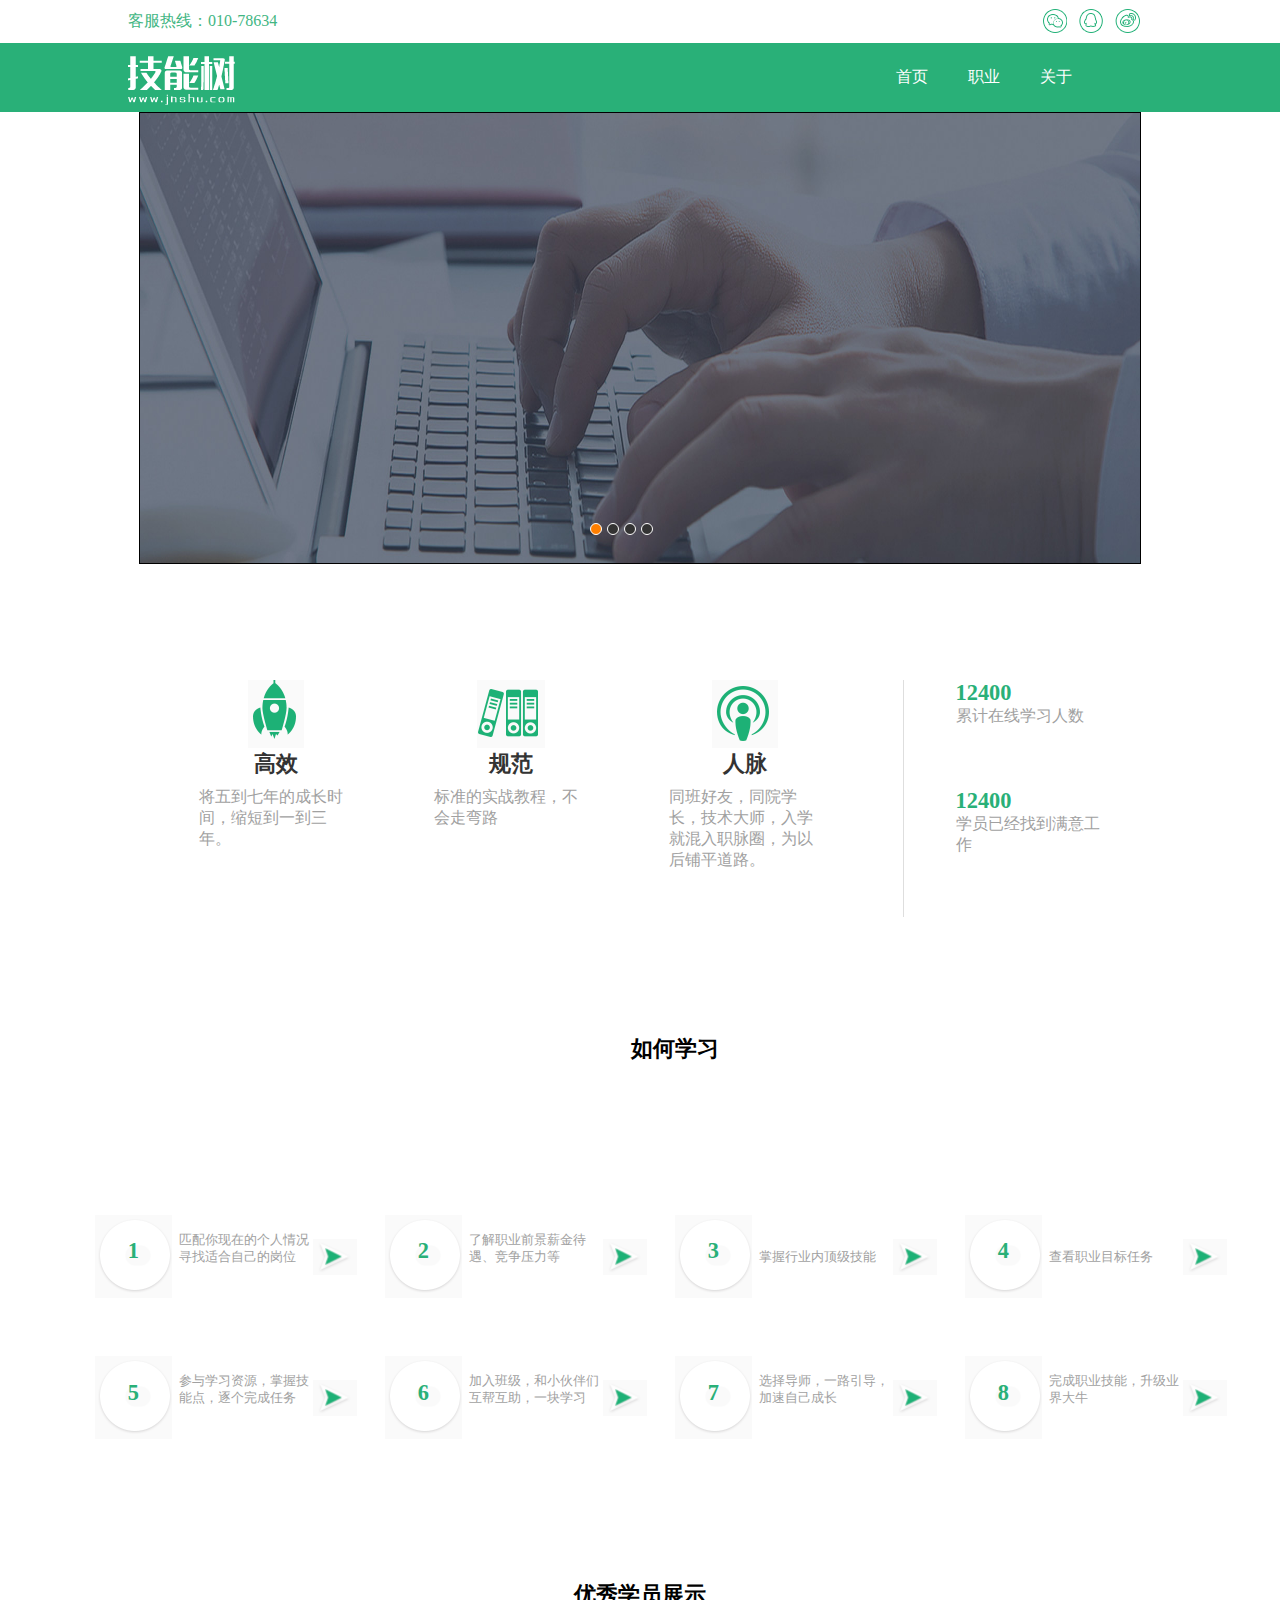
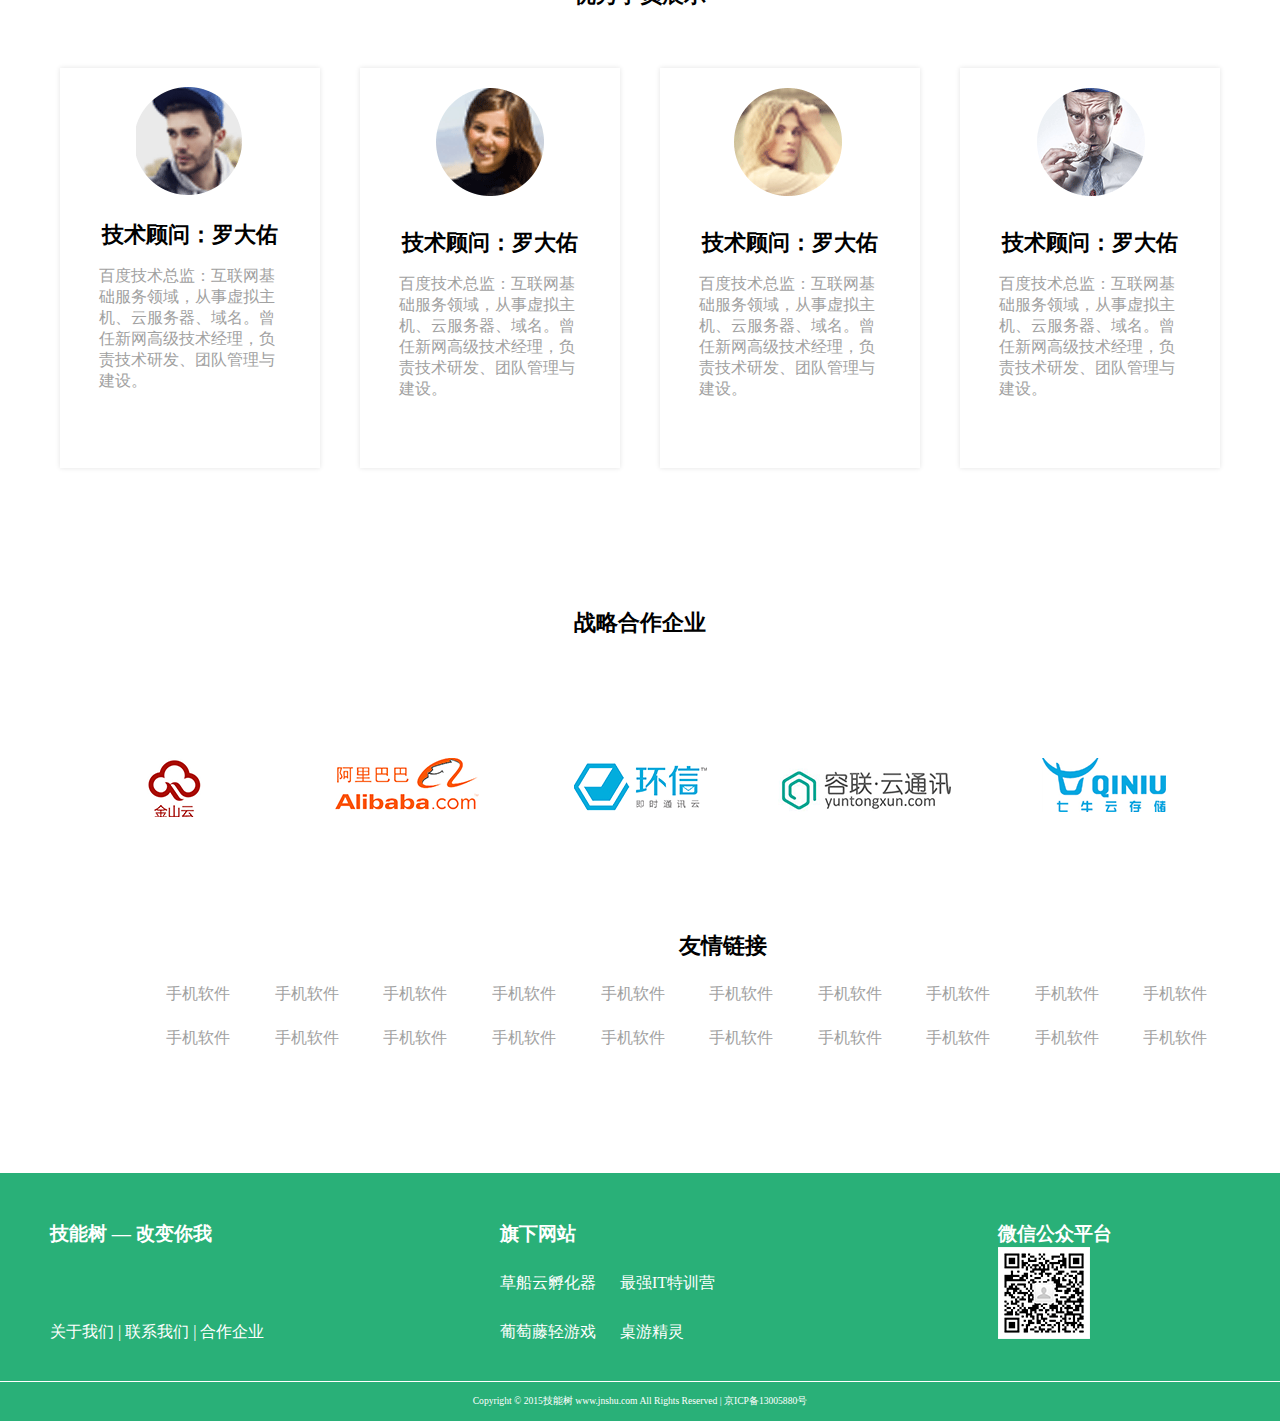
<file: index.html>
<!DOCTYPE html>
<html>
<head>
	<title>技能树首页</title>
	<meta charset="utf-8">
<link rel=stylesheet type=text/css href="css/index.css">
<link rel=stylesheet type=text/css href="css/task10.css">
<script type="text/javascript" src="js/index.js" ></script>
</head>
	<body>	
	<div class="quan">
		<div class="header">
			<p>客服热线：010-78634</p>
			<div class="contact">
				<span id="wechat"></span>
				<span id="qq"></span>
				<span id="weibo"></span>
				<ul class="clear"></ul>
			</div>
		</div>
		<div class="nav">
			<div class="logo"></div>
			<div class="index">
			<ul>
				<a href="../task/index.html"><li>首页</li></a>
				<a href="../task/task12.html"><li>职业</li></a>
				<a href="../task/task11.html"><li>关于</li></a>
			</ul>
			</div>
			<ul class="clear"></ul>
		</div>
		<div id="aa">
				<div id="bb" style="left:0px">
					<img src="images/1.jpg" alt="1">
					<img src="images/2.jpg" alt="2">
					<img src="images/3.jpg" alt="3">
					<img src="images/4.jpg" alt="4">
				</div>
				<div id="cc">
					<span index="1" class="on"></span>
					<span index="2"></span>
					<span index="3"></span>
					<span index="4"></span>
				</div>
					<a href="javascript:;" class="arrow" id="prev">&lt</a>
					<a href="javascript:;" class="arrow" id="next">&gt</a>
			</div>
		<div class="main">
			<div class="left">
				<ul>
					<li>
						<img src="images/1.png">
						<h1>高效</h1>
						<p>将五到七年的成长时间，缩短到一到三年。</p>
					</li>
					<li>
						<img src="images/2.png">
						<h1>规范</h1>
						<p>标准的实战教程，不会走弯路</p>
					</li>					
					<li>
						<img src="images/3.png">
						<h1>人脉</h1>
						<p>同班好友，同院学长，技术大师，入学就混入职脉圈，为以后铺平道路。</p>
					</li>					
				</ul>				
				<div class="right">
					<h1>12400</h1>
					<p>累计在线学习人数</p>
					<h1>12400</h1>
					<p>学员已经找到满意工作</p>
				</div>		
				<ul class="clear"></ul>	
			</div>
			<div class="grow">
			<h1>如何学习</h1>
				<ul>
					<li>
						<h2>1</h2>
						<p>匹配你现在的个人情况寻找适合自己的岗位</p>
						<img src="images/grow.png">
					</li>
					<li>
						<h2>2</h2>
						<p>了解职业前景薪金待遇、竞争压力等</p>
						<img src="images/grow.png">
					</li>
					<li>
						<h2>3</h2>
						<p>掌握行业内顶级技能</p>
						<img src="images/grow.png">
					</li>
					<li>
						<h2>4</h2>
						<p>查看职业目标任务</p>
						<img src="images/grow.png">
					</li>
					<li>
						<h2>5</h2>
						<p>参与学习资源，掌握技能点，逐个完成任务</p>
						<img src="images/grow.png">
					</li>
					<li>
						<h2>6</h2>
						<p>加入班级，和小伙伴们互帮互助，一块学习</p>
						<img src="images/grow.png">
					</li>
					<li>
						<h2>7</h2>
						<p>选择导师，一路引导，加速自己成长</p>
						<img src="images/grow.png">
					</li>
					<li>
						<h2>8</h2>
						<p>完成职业技能，升级业界大牛</p>
						<img src="images/grow.png">
					</li>
				</ul>
				<div class="clear"></div>
			</div>
			<div class="ehibition">
				<h1>优秀学员展示</h1>
				<ul>
					<li>
						<img src="images/a.png">
						<h2>技术顾问：罗大佑</h2>
						<p>百度技术总监：互联网基础服务领域，从事虚拟主机、云服务器、域名。曾任新网高级技术经理，负责技术研发、团队管理与建设。
						</p>
					</li>
					<li>
						<img src="images/b.png">
						<h2>技术顾问：罗大佑</h2>
						<p>百度技术总监：互联网基础服务领域，从事虚拟主机、云服务器、域名。曾任新网高级技术经理，负责技术研发、团队管理与建设。
						</p>
					</li>
					<li>
						<img src="images/c.png">
						<h2>技术顾问：罗大佑</h2>
						<p>百度技术总监：互联网基础服务领域，从事虚拟主机、云服务器、域名。曾任新网高级技术经理，负责技术研发、团队管理与建设。
						</p>
					</li>
					<li id="special">
						<img src="images/d.png">
						<h2>技术顾问：罗大佑</h2>
						<p>百度技术总监：互联网基础服务领域，从事虚拟主机、云服务器、域名。曾任新网高级技术经理，负责技术研发、团队管理与建设。
						</p>
					</li>
				</ul>
				<ul class="clear"></ul>
			<h1>战略合作企业</h1>
			</div>			
			<div class="logo">
				<ul>
					<li class="jinshan"></li>
					<li class="ali"></li>
					<li class="huang"></li>
					<li class="yuntong"></li>
					<li class="qiniu"></li>
				</ul>
				<ul class="clear"></ul>
			</div>
		</div>		
			<div class="Link">
				<h1>友情链接</h1>
				<ul>
					<li>手机软件</li><li>手机软件</li><li>手机软件</li><li>手机软件</li><li>手机软件</li><li>手机软件</li><li>手机软件</li>
					<li>手机软件</li><li>手机软件</li><li>手机软件</li><li>手机软件</li><li>手机软件</li><li>手机软件</li><li>手机软件</li>
					<li>手机软件</li><li>手机软件</li><li>手机软件</li><li>手机软件</li><li>手机软件</li><li>手机软件</li>
				</ul>			
			</div>	
			<ul class="clear"></ul>	
		<div class="bottm">
			<div class="footer">
				<div class="footer_2">
					<div id="about">
						<h1>技能树 — 改变你我</h1>
						<span>关于我们 | 联系我们 | 合作企业</span>
					</div>
					<div id="subordinate">
						<h1>旗下网站</h1>
						<ul>
							<li>草船云孵化器</li>
							<li>最强IT特训营</li>
							<li>葡萄藤轻游戏</li>
							<li>桌游精灵</li>
						</ul>		
					</div>
					<div id="Subscription">
						<h1>微信公众平台</h1>
						<div class="erweima"></div>
					</div>
					<ul class="clear"></ul>
				</div>
				<div class="end">
					<p>Copyright © 2015技能树 www.jnshu.com All Rights Reserved | 京ICP备13005880号</p>
				</div>
			</div>
		</div>
	</div>	
	</body>
</file>
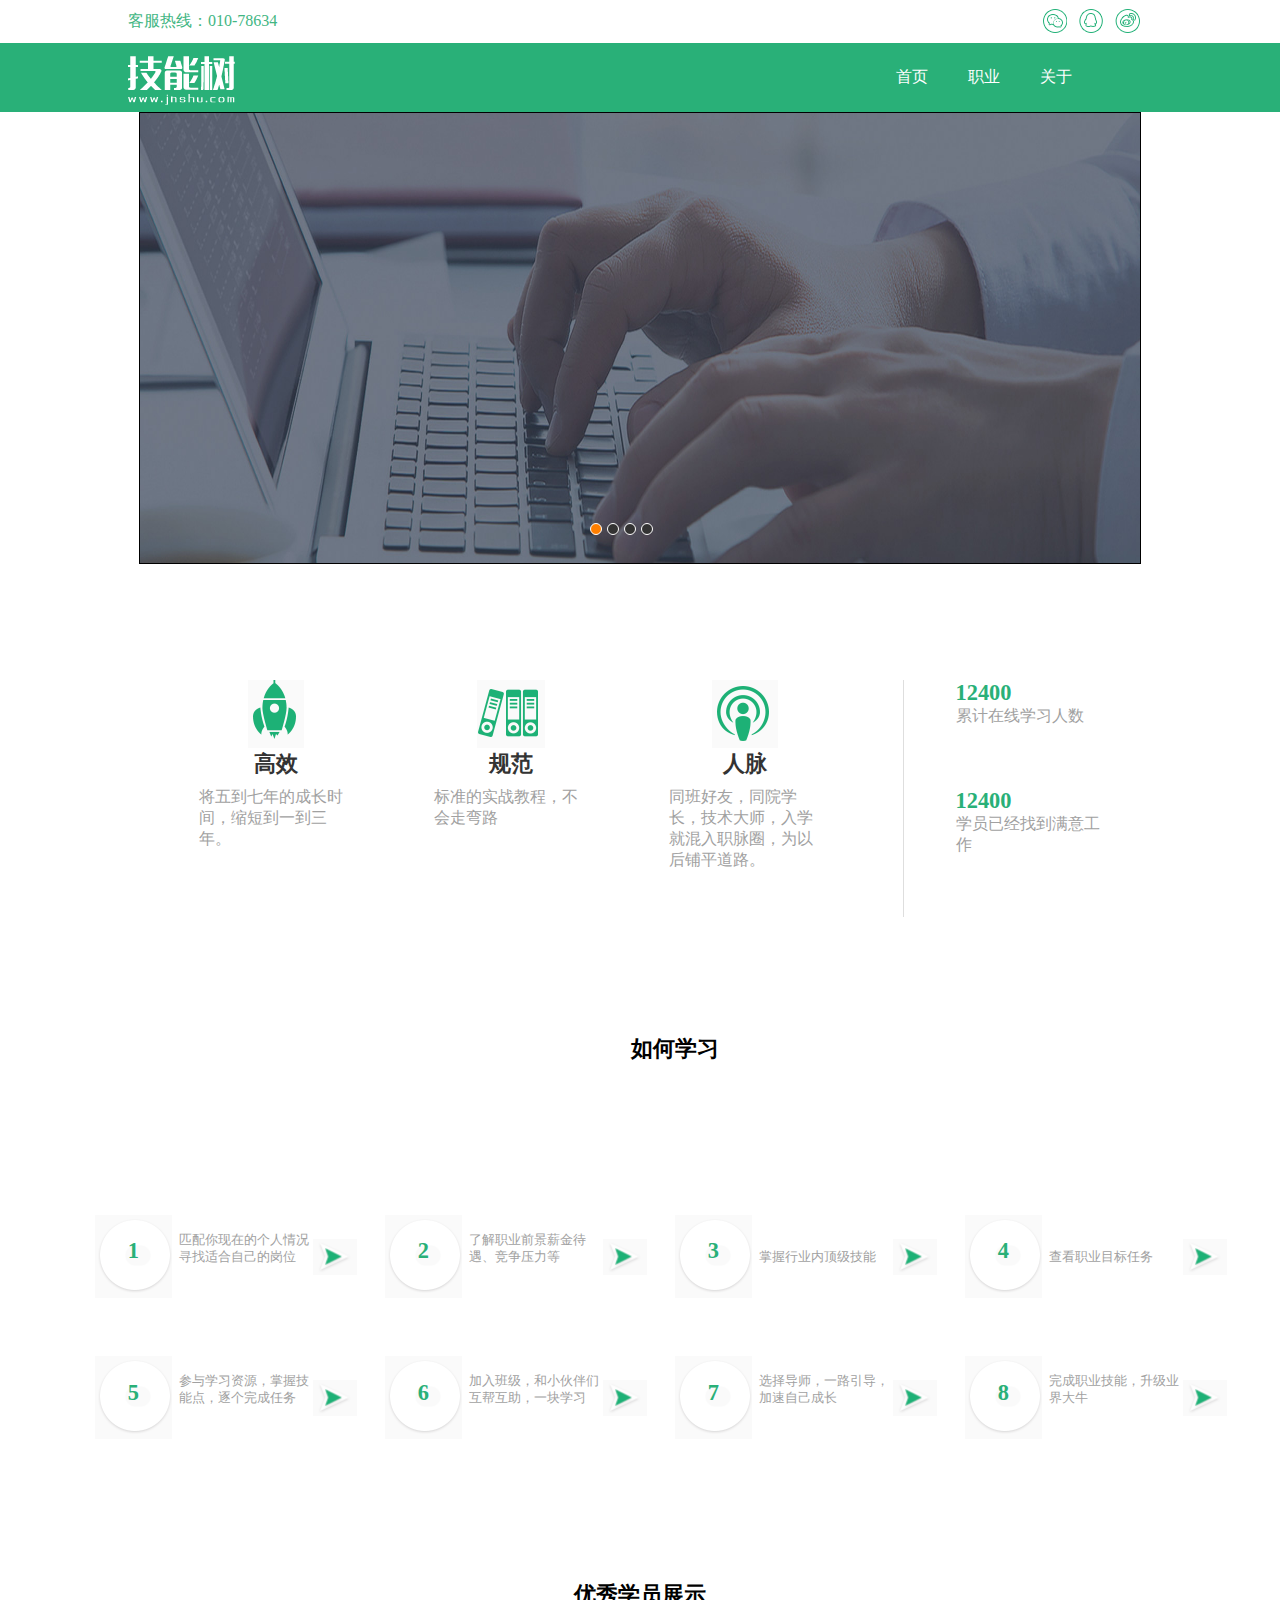
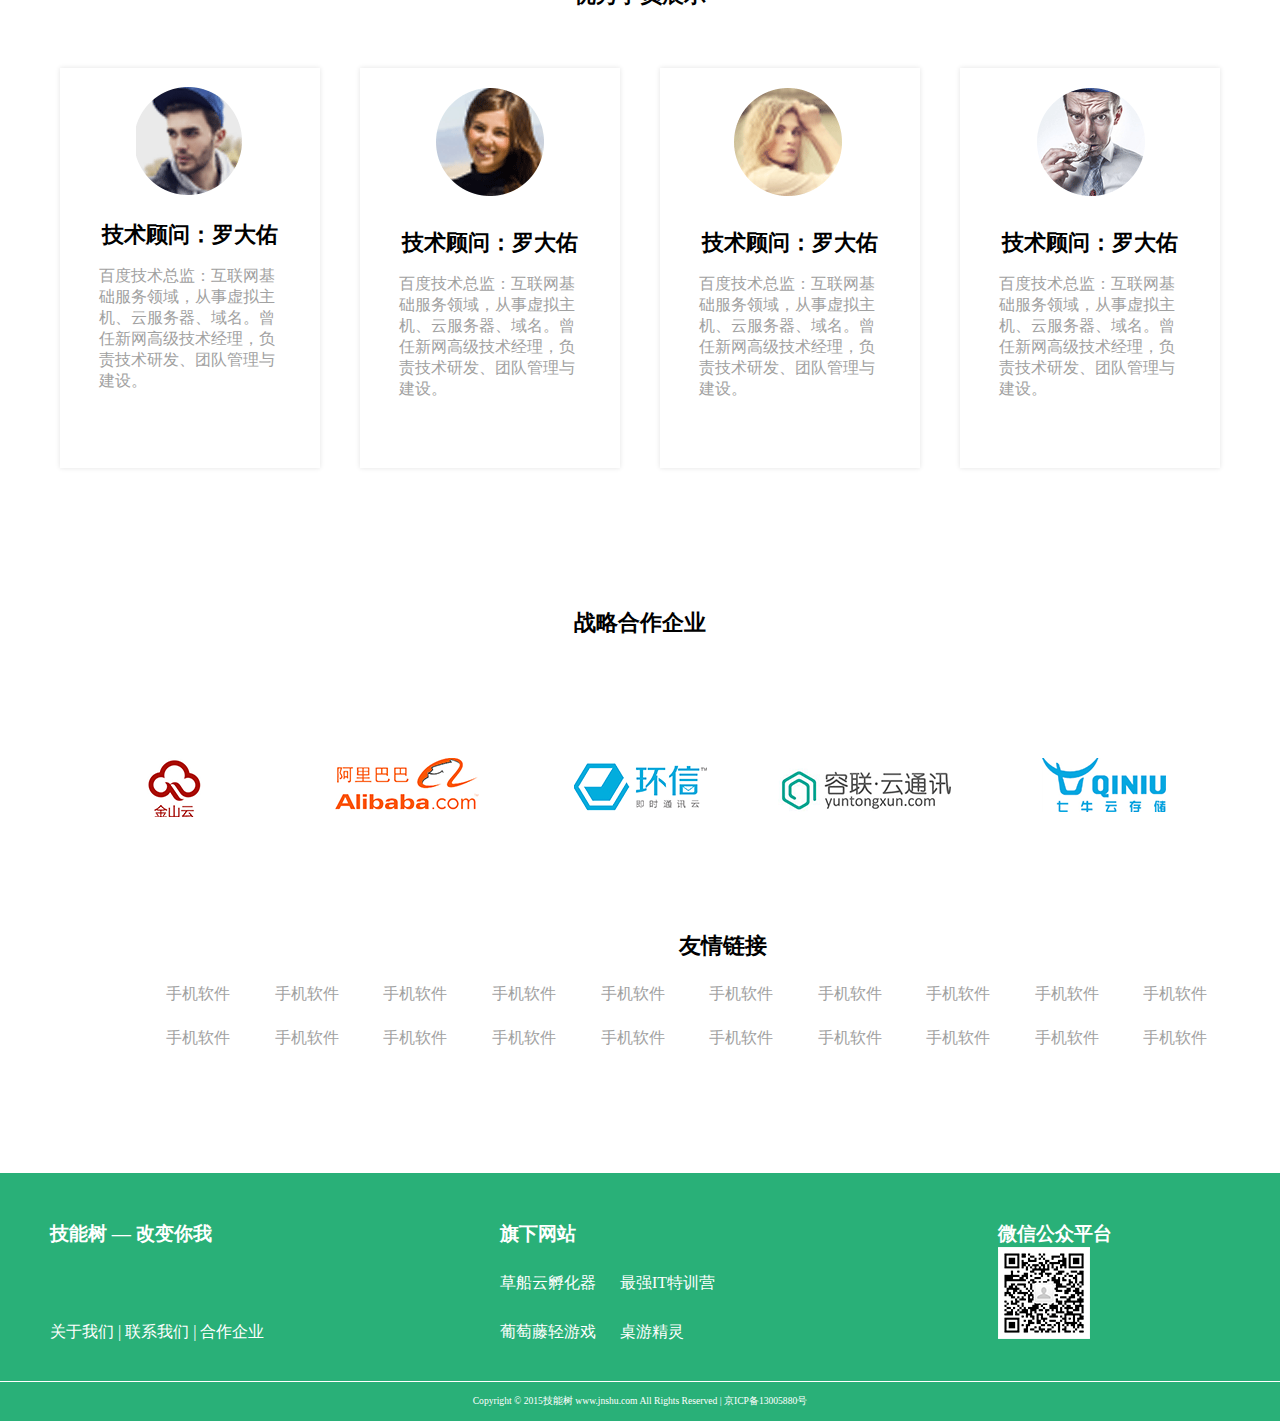
<file: task10.html>
<!DOCTYPE html>
<html>
<head>
	<title>技能树首页</title>
	<meta charset="utf-8">
<link rel=stylesheet type=text/css href="css/index.css">
<link rel=stylesheet type=text/css href="css/task10.css">
<script type="text/javascript" src="js/index.js" ></script>
</head>
	<body>	
	<div class="quan">
		<div class="header">
			<p>客服热线：010-78634</p>
			<div class="contact">
				<span id="wechat"></span>
				<span id="qq"></span>
				<span id="weibo"></span>
				<ul class="clear"></ul>
			</div>
		</div>
		<div class="nav">
			<div class="logo"></div>
			<div class="index">
			<ul>
				<a href="../task/task10.html"><li>首页</li></a>
				<a href="../task/task12.html"><li>职业</li></a>
				<a href="../task/task11.html"><li>关于</li></a>
			</ul>
			</div>
			<ul class="clear"></ul>
		</div>
		<div id="aa">
				<div id="bb" style="left:0px">
					<img src="images/1.jpg" alt="1">
					<img src="images/2.jpg" alt="2">
					<img src="images/3.jpg" alt="3">
					<img src="images/4.jpg" alt="4">
				</div>
				<div id="cc">
					<span index="1" class="on"></span>
					<span index="2"></span>
					<span index="3"></span>
					<span index="4"></span>
				</div>
					<a href="javascript:;" class="arrow" id="prev">&lt</a>
					<a href="javascript:;" class="arrow" id="next">&gt</a>
			</div>
		<div class="main">
			<div class="left">
				<ul>
					<li>
						<img src="images/1.png">
						<h1>高效</h1>
						<p>将五到七年的成长时间，缩短到一到三年。</p>
					</li>
					<li>
						<img src="images/2.png">
						<h1>规范</h1>
						<p>标准的实战教程，不会走弯路</p>
					</li>					
					<li>
						<img src="images/3.png">
						<h1>人脉</h1>
						<p>同班好友，同院学长，技术大师，入学就混入职脉圈，为以后铺平道路。</p>
					</li>					
				</ul>				
				<div class="right">
					<h1>12400</h1>
					<p>累计在线学习人数</p>
					<h1>12400</h1>
					<p>学员已经找到满意工作</p>
				</div>		
				<ul class="clear"></ul>	
			</div>
			<div class="grow">
			<h1>如何学习</h1>
				<ul>
					<li>
						<h2>1</h2>
						<p>匹配你现在的个人情况寻找适合自己的岗位</p>
						<img src="images/grow.png">
					</li>
					<li>
						<h2>2</h2>
						<p>了解职业前景薪金待遇、竞争压力等</p>
						<img src="images/grow.png">
					</li>
					<li>
						<h2>3</h2>
						<p>掌握行业内顶级技能</p>
						<img src="images/grow.png">
					</li>
					<li>
						<h2>4</h2>
						<p>查看职业目标任务</p>
						<img src="images/grow.png">
					</li>
					<li>
						<h2>5</h2>
						<p>参与学习资源，掌握技能点，逐个完成任务</p>
						<img src="images/grow.png">
					</li>
					<li>
						<h2>6</h2>
						<p>加入班级，和小伙伴们互帮互助，一块学习</p>
						<img src="images/grow.png">
					</li>
					<li>
						<h2>7</h2>
						<p>选择导师，一路引导，加速自己成长</p>
						<img src="images/grow.png">
					</li>
					<li>
						<h2>8</h2>
						<p>完成职业技能，升级业界大牛</p>
						<img src="images/grow.png">
					</li>
				</ul>
				<div class="clear"></div>
			</div>
			<div class="ehibition">
				<h1>优秀学员展示</h1>
				<ul>
					<li>
						<img src="images/a.png">
						<h2>技术顾问：罗大佑</h2>
						<p>百度技术总监：互联网基础服务领域，从事虚拟主机、云服务器、域名。曾任新网高级技术经理，负责技术研发、团队管理与建设。
						</p>
					</li>
					<li>
						<img src="images/b.png">
						<h2>技术顾问：罗大佑</h2>
						<p>百度技术总监：互联网基础服务领域，从事虚拟主机、云服务器、域名。曾任新网高级技术经理，负责技术研发、团队管理与建设。
						</p>
					</li>
					<li>
						<img src="images/c.png">
						<h2>技术顾问：罗大佑</h2>
						<p>百度技术总监：互联网基础服务领域，从事虚拟主机、云服务器、域名。曾任新网高级技术经理，负责技术研发、团队管理与建设。
						</p>
					</li>
					<li id="special">
						<img src="images/d.png">
						<h2>技术顾问：罗大佑</h2>
						<p>百度技术总监：互联网基础服务领域，从事虚拟主机、云服务器、域名。曾任新网高级技术经理，负责技术研发、团队管理与建设。
						</p>
					</li>
				</ul>
				<ul class="clear"></ul>
			<h1>战略合作企业</h1>
			</div>			
			<div class="logo">
				<ul>
					<li class="jinshan"></li>
					<li class="ali"></li>
					<li class="huang"></li>
					<li class="yuntong"></li>
					<li class="qiniu"></li>
				</ul>
				<ul class="clear"></ul>
			</div>
		</div>		
			<div class="Link">
				<h1>友情链接</h1>
				<ul>
					<li>手机软件</li><li>手机软件</li><li>手机软件</li><li>手机软件</li><li>手机软件</li><li>手机软件</li><li>手机软件</li>
					<li>手机软件</li><li>手机软件</li><li>手机软件</li><li>手机软件</li><li>手机软件</li><li>手机软件</li><li>手机软件</li>
					<li>手机软件</li><li>手机软件</li><li>手机软件</li><li>手机软件</li><li>手机软件</li><li>手机软件</li>
				</ul>			
			</div>	
			<ul class="clear"></ul>	
		<div class="bottm">
			<div class="footer">
				<div class="footer_2">
					<div id="about">
						<h1>技能树 — 改变你我</h1>
						<span>关于我们 | 联系我们 | 合作企业</span>
					</div>
					<div id="subordinate">
						<h1>旗下网站</h1>
						<ul>
							<li>草船云孵化器</li>
							<li>最强IT特训营</li>
							<li>葡萄藤轻游戏</li>
							<li>桌游精灵</li>
						</ul>		
					</div>
					<div id="Subscription">
						<h1>微信公众平台</h1>
						<div class="erweima"></div>
					</div>
					<ul class="clear"></ul>
				</div>
				<div class="end">
					<p>Copyright © 2015技能树 www.jnshu.com All Rights Reserved | 京ICP备13005880号</p>
				</div>
			</div>
		</div>
	</div>	
	</body>
</file>
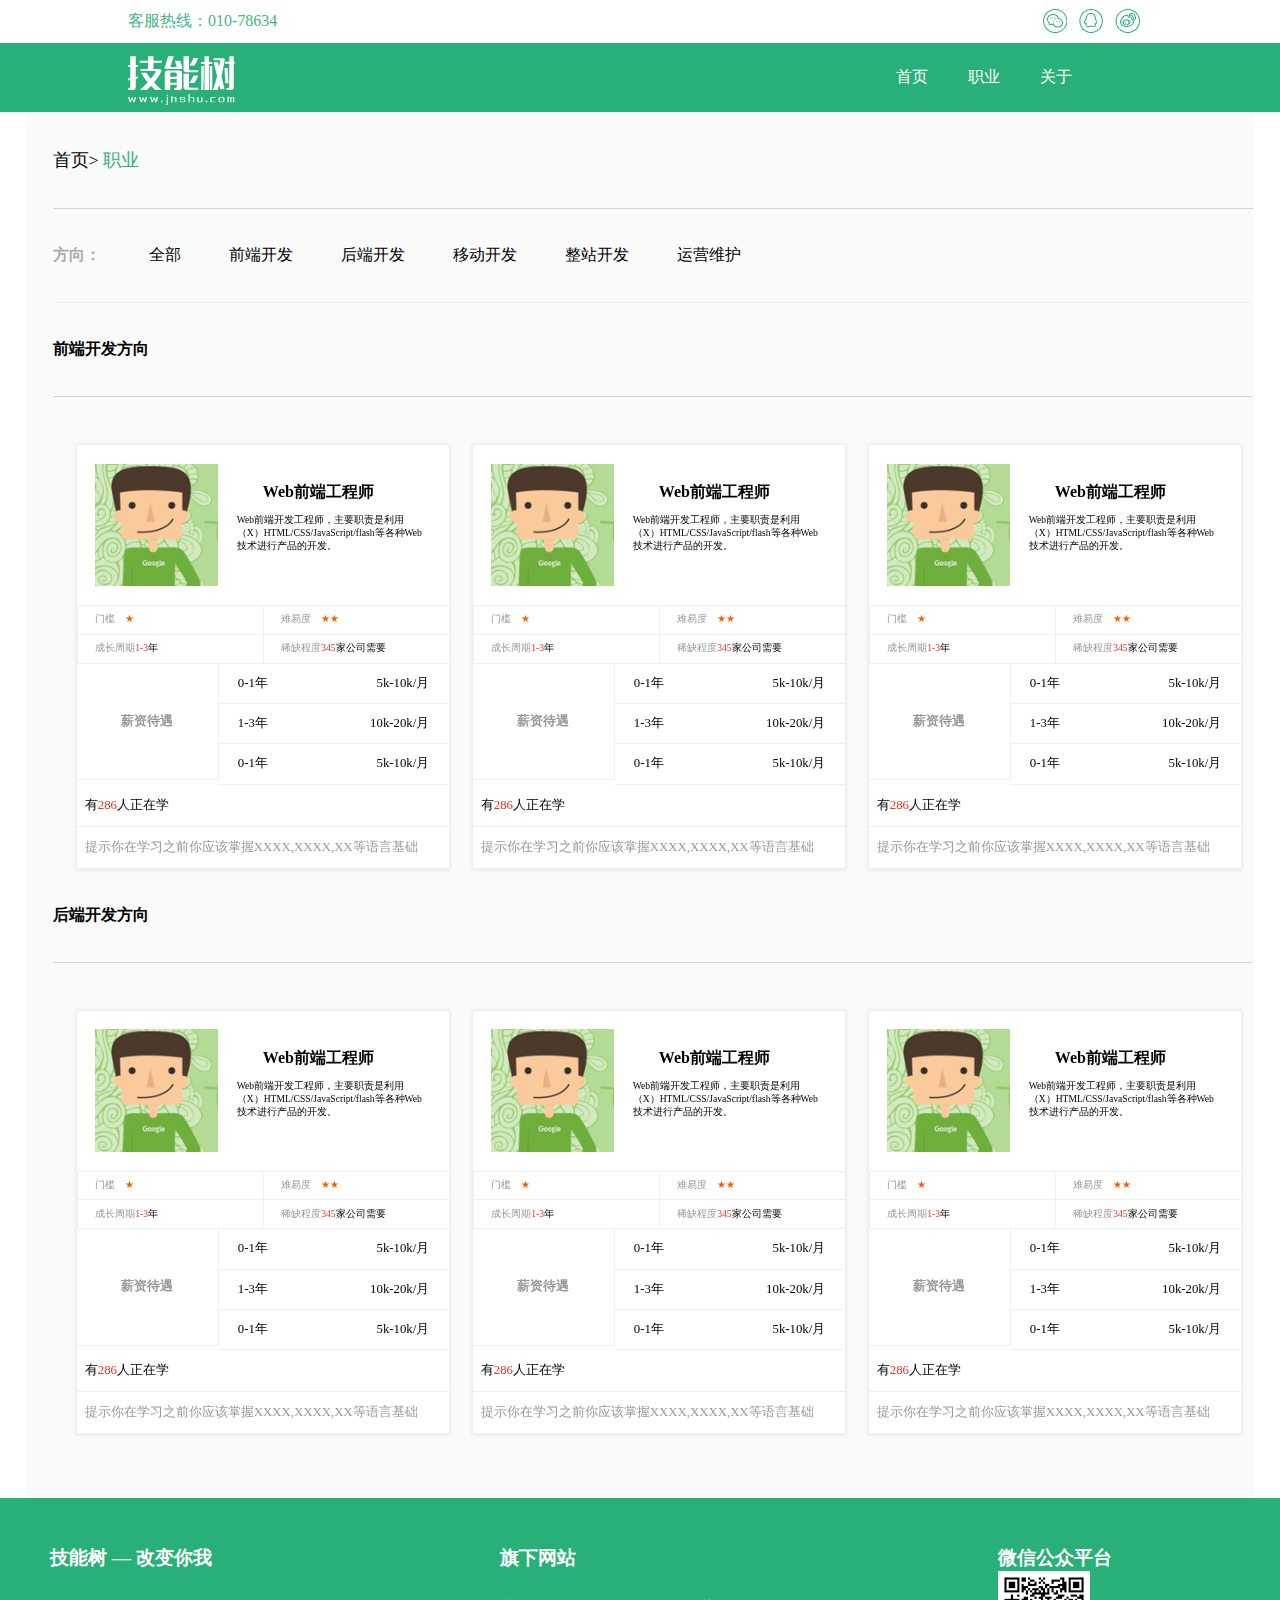
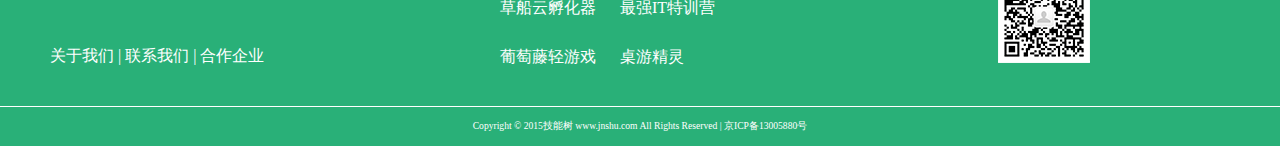
<file: task12.html>
<!DOCTYPE html>
<html>
<head>
	<title>技能树首页</title>
	<meta charset="utf-8">
<link rel=stylesheet type=text/css href="css/index.css">
<link rel=stylesheet type=text/css href="css/task12.css">
</head>
	<body>
	<div class="quan">
		<div class="header">
			<p>客服热线：010-78634</p>
			<div class="contact">
				<span id="wechat"></span>
				<span id="qq"></span>
				<span id="weibo"></span>
				<ul class="clear"></ul>
			</div>
		</div>
		<div class="nav">
			<div class="logo"></div>
			<div class="index">
			<ul>
				<a href="../task/index.html"><li>首页</li></a>
				<a href="../task/task12.html"><li>职业</li></a>
				<a href="../task/task11.html"><li>关于</li></a>
			</ul>
			</div>
			<ul class="clear"></ul>
		</div>
		<div class="main">
			<ul class="leftbar">
			首页>
				<li>职业</li>
			</ul>
			<div class="leftbox">
				<h1>方向：</h1>
					<ul>
						<li>全部</li>
						<li>前端开发</li>
						<li>后端开发</li>
						<li>移动开发</li>
						<li>整站开发</li>
						<li>运营维护</li>					
					</ul>	
					<ul class="clear"></ul>
			</div>
			<div class="content">
				<h1>前端开发方向</h1>				
				<div class="card">					
					<div class="front">						
						<div class="card_1">							
							<h2>Web前端工程师</h2>			
							<img src="./images/portrait.jpg">
							<p>Web前端开发工程师，主要职责是利用
							（X）HTML/CSS/JavaScript/flash等各种Web技术进行产品的开发。</p>
							<ul class="clear"></ul>	
						</div>
						<div class="card_2">		
							<ul>
								<li><sapn class="ash">门槛</sapn><span class="orange">★</span></li>
								<li><sapn class="ash">难易度</sapn><span class="orange">★★</span></li>
								<li><sapn class="ash">成长周期</sapn><span class="red">1-3</span>年</li>
								<li><sapn class="ash">稀缺程度</sapn><span class="red">345</span>家公司需要</li>
							</ul>
							<ul class="clear"></ul>
						</div>
						<div class="card_3">
						<h2><sapn class="ash">薪资待遇</sapn></h2>
							<ul>
								<li>0-1年<sapn>5k-10k/月</sapn></li>
								<li>1-3年<sapn>10k-20k/月</sapn></li>
								<li>0-1年<sapn>5k-10k/月</sapn></li>
							</ul>	
							<ul class="clear"></ul>
						</div>	
						<div class="card_4">
							<p>有<sapn class="red">286</sapn>人正在学</p>
							<p><sapn class="ash">提示你在学习之前你应该掌握XXXX,XXXX,XX等语言基础</sapn></p>
						</div>	
					</div>
					<div class="back">
						<h2>IOS工程师</h2>
						<p>iOS是由苹果公司开发的移动操作统，iOS与苹果的Mac OS X操作系统一样，也是以Darwin为基础的，因此同样属于类Unix的商业操作系统。国内iOS开发起步相对较晚，人才培养机制更是远远跟不上市场发展速度。有限的iOS开发人才成了国内企业必争的资源。国内iOS开发起步相对较晚，人才培养机制更是远远跟不上市场发展速度。有限的iOS开发人才成了国内企业必争的资源。</p>
					</div>
				</div>
				<div class="card">					
					<div class="front">						
						<div class="card_1">							
							<h2>Web前端工程师</h2>			
							<img src="./images/portrait.jpg">
							<p>Web前端开发工程师，主要职责是利用
							（X）HTML/CSS/JavaScript/flash等各种Web技术进行产品的开发。</p>
							<ul class="clear"></ul>	
						</div>
						<div class="card_2">		
							<ul>
								<li><sapn class="ash">门槛</sapn><span class="orange">★</span></li>
								<li><sapn class="ash">难易度</sapn><span class="orange">★★</span></li>
								<li><sapn class="ash">成长周期</sapn><span class="red">1-3</span>年</li>
								<li><sapn class="ash">稀缺程度</sapn><span class="red">345</span>家公司需要</li>
							</ul>
							<ul class="clear"></ul>
						</div>
						<div class="card_3">
						<h2><sapn class="ash">薪资待遇</sapn></h2>
							<ul>
								<li>0-1年<sapn>5k-10k/月</sapn></li>
								<li>1-3年<sapn>10k-20k/月</sapn></li>
								<li>0-1年<sapn>5k-10k/月</sapn></li>
							</ul>	
							<ul class="clear"></ul>
						</div>	
						<div class="card_4">
							<p>有<sapn class="red">286</sapn>人正在学</p>
							<p><sapn class="ash">提示你在学习之前你应该掌握XXXX,XXXX,XX等语言基础</sapn></p>
						</div>	
					</div>
					<div class="back">
						<h2>IOS工程师</h2>
						<p>iOS是由苹果公司开发的移动操作统，iOS与苹果的Mac OS X操作系统一样，也是以Darwin为基础的，因此同样属于类Unix的商业操作系统。国内iOS开发起步相对较晚，人才培养机制更是远远跟不上市场发展速度。有限的iOS开发人才成了国内企业必争的资源。国内iOS开发起步相对较晚，人才培养机制更是远远跟不上市场发展速度。有限的iOS开发人才成了国内企业必争的资源。</p>
					</div>
				</div>
				<div class="card">					
					<div class="front">						
						<div class="card_1">							
							<h2>Web前端工程师</h2>			
							<img src="./images/portrait.jpg">
							<p>Web前端开发工程师，主要职责是利用
							（X）HTML/CSS/JavaScript/flash等各种Web技术进行产品的开发。</p>
							<ul class="clear"></ul>	
						</div>
						<div class="card_2">		
							<ul>
								<li><sapn class="ash">门槛</sapn><span class="orange">★</span></li>
								<li><sapn class="ash">难易度</sapn><span class="orange">★★</span></li>
								<li><sapn class="ash">成长周期</sapn><span class="red">1-3</span>年</li>
								<li><sapn class="ash">稀缺程度</sapn><span class="red">345</span>家公司需要</li>
							</ul>
							<ul class="clear"></ul>
						</div>
						<div class="card_3">
						<h2><sapn class="ash">薪资待遇</sapn></h2>
							<ul>
								<li>0-1年<sapn>5k-10k/月</sapn></li>
								<li>1-3年<sapn>10k-20k/月</sapn></li>
								<li>0-1年<sapn>5k-10k/月</sapn></li>
							</ul>	
							<ul class="clear"></ul>
						</div>	
						<div class="card_4">
							<p>有<sapn class="red">286</sapn>人正在学</p>
							<p><sapn class="ash">提示你在学习之前你应该掌握XXXX,XXXX,XX等语言基础</sapn></p>
						</div>	
					</div>
					<div class="back">
						<h2>IOS工程师</h2>
						<p>iOS是由苹果公司开发的移动操作统，iOS与苹果的Mac OS X操作系统一样，也是以Darwin为基础的，因此同样属于类Unix的商业操作系统。国内iOS开发起步相对较晚，人才培养机制更是远远跟不上市场发展速度。有限的iOS开发人才成了国内企业必争的资源。国内iOS开发起步相对较晚，人才培养机制更是远远跟不上市场发展速度。有限的iOS开发人才成了国内企业必争的资源。</p>
					</div>
				</div>
				<div class="clear"></div>
				<h1>后端开发方向</h1>				
				<div class="card">					
					<div class="front">						
						<div class="card_1">							
							<h2>Web前端工程师</h2>			
							<img src="./images/portrait.jpg">
							<p>Web前端开发工程师，主要职责是利用
							（X）HTML/CSS/JavaScript/flash等各种Web技术进行产品的开发。</p>
							<ul class="clear"></ul>	
						</div>
						<div class="card_2">		
							<ul>
								<li><sapn class="ash">门槛</sapn><span class="orange">★</span></li>
								<li><sapn class="ash">难易度</sapn><span class="orange">★★</span></li>
								<li><sapn class="ash">成长周期</sapn><span class="red">1-3</span>年</li>
								<li><sapn class="ash">稀缺程度</sapn><span class="red">345</span>家公司需要</li>
							</ul>
							<ul class="clear"></ul>
						</div>
						<div class="card_3">
						<h2><sapn class="ash">薪资待遇</sapn></h2>
							<ul>
								<li>0-1年<sapn>5k-10k/月</sapn></li>
								<li>1-3年<sapn>10k-20k/月</sapn></li>
								<li>0-1年<sapn>5k-10k/月</sapn></li>
							</ul>	
							<ul class="clear"></ul>
						</div>	
						<div class="card_4">
							<p>有<sapn class="red">286</sapn>人正在学</p>
							<p><sapn class="ash">提示你在学习之前你应该掌握XXXX,XXXX,XX等语言基础</sapn></p>
						</div>	
					</div>
					<div class="back">
						<h2>IOS工程师</h2>
						<p>iOS是由苹果公司开发的移动操作统，iOS与苹果的Mac OS X操作系统一样，也是以Darwin为基础的，因此同样属于类Unix的商业操作系统。国内iOS开发起步相对较晚，人才培养机制更是远远跟不上市场发展速度。有限的iOS开发人才成了国内企业必争的资源。国内iOS开发起步相对较晚，人才培养机制更是远远跟不上市场发展速度。有限的iOS开发人才成了国内企业必争的资源。</p>
					</div>
				</div>
				<div class="card">					
					<div class="front">						
						<div class="card_1">							
							<h2>Web前端工程师</h2>			
							<img src="./images/portrait.jpg">
							<p>Web前端开发工程师，主要职责是利用
							（X）HTML/CSS/JavaScript/flash等各种Web技术进行产品的开发。</p>
							<ul class="clear"></ul>	
						</div>
						<div class="card_2">		
							<ul>
								<li><sapn class="ash">门槛</sapn><span class="orange">★</span></li>
								<li><sapn class="ash">难易度</sapn><span class="orange">★★</span></li>
								<li><sapn class="ash">成长周期</sapn><span class="red">1-3</span>年</li>
								<li><sapn class="ash">稀缺程度</sapn><span class="red">345</span>家公司需要</li>
							</ul>
							<ul class="clear"></ul>
						</div>
						<div class="card_3">
						<h2><sapn class="ash">薪资待遇</sapn></h2>
							<ul>
								<li>0-1年<sapn>5k-10k/月</sapn></li>
								<li>1-3年<sapn>10k-20k/月</sapn></li>
								<li>0-1年<sapn>5k-10k/月</sapn></li>
							</ul>	
							<ul class="clear"></ul>
						</div>	
						<div class="card_4">
							<p>有<sapn class="red">286</sapn>人正在学</p>
							<p><sapn class="ash">提示你在学习之前你应该掌握XXXX,XXXX,XX等语言基础</sapn></p>
						</div>	
					</div>
					<div class="back">
						<h2>IOS工程师</h2>
						<p>iOS是由苹果公司开发的移动操作统，iOS与苹果的Mac OS X操作系统一样，也是以Darwin为基础的，因此同样属于类Unix的商业操作系统。国内iOS开发起步相对较晚，人才培养机制更是远远跟不上市场发展速度。有限的iOS开发人才成了国内企业必争的资源。国内iOS开发起步相对较晚，人才培养机制更是远远跟不上市场发展速度。有限的iOS开发人才成了国内企业必争的资源。</p>
					</div>
				</div>
				<div class="card">					
					<div class="front">						
						<div class="card_1">							
							<h2>Web前端工程师</h2>			
							<img src="./images/portrait.jpg">
							<p>Web前端开发工程师，主要职责是利用
							（X）HTML/CSS/JavaScript/flash等各种Web技术进行产品的开发。</p>
							<ul class="clear"></ul>	
						</div>
						<div class="card_2">		
							<ul>
								<li><sapn class="ash">门槛</sapn><span class="orange">★</span></li>
								<li><sapn class="ash">难易度</sapn><span class="orange">★★</span></li>
								<li><sapn class="ash">成长周期</sapn><span class="red">1-3</span>年</li>
								<li><sapn class="ash">稀缺程度</sapn><span class="red">345</span>家公司需要</li>
							</ul>
							<ul class="clear"></ul>
						</div>
						<div class="card_3">
						<h2><sapn class="ash">薪资待遇</sapn></h2>
							<ul>
								<li>0-1年<sapn>5k-10k/月</sapn></li>
								<li>1-3年<sapn>10k-20k/月</sapn></li>
								<li>0-1年<sapn>5k-10k/月</sapn></li>
							</ul>	
							<ul class="clear"></ul>
						</div>	
						<div class="card_4">
							<p>有<sapn class="red">286</sapn>人正在学</p>
							<p><sapn class="ash">提示你在学习之前你应该掌握XXXX,XXXX,XX等语言基础</sapn></p>
						</div>	
					</div>
					<div class="back">
						<h2>IOS工程师</h2>
						<p>iOS是由苹果公司开发的移动操作统，iOS与苹果的Mac OS X操作系统一样，也是以Darwin为基础的，因此同样属于类Unix的商业操作系统。国内iOS开发起步相对较晚，人才培养机制更是远远跟不上市场发展速度。有限的iOS开发人才成了国内企业必争的资源。国内iOS开发起步相对较晚，人才培养机制更是远远跟不上市场发展速度。有限的iOS开发人才成了国内企业必争的资源。</p>
					</div>
				</div>
				<div class="clear"></div>			
			</div>
		</div>
		<div class="bottm">
			<div class="footer">
				<div class="footer_2">
					<div id="about">
						<h1>技能树 — 改变你我</h1>
						<span>关于我们 | 联系我们 | 合作企业</span>
					</div>
					<div id="subordinate">
						<h1>旗下网站</h1>
						<ul>
							<li>草船云孵化器</li>
							<li>最强IT特训营</li>
							<li>葡萄藤轻游戏</li>
							<li>桌游精灵</li>
						</ul>		
					</div>
					<div id="Subscription">
						<h1>微信公众平台</h1>
						<div class="erweima"></div>
					</div>
					<ul class="clear"></ul>
				</div>
				<div class="end">
					<p>Copyright © 2015技能树 www.jnshu.com All Rights Reserved | 京ICP备13005880号</p>
				</div>
			</div>
		</div>
	</div>	
	</body>
</file>
<file: css/index.css>
h1, p, a, img, * 
	{
    margin: 0;
    padding: 0;
    list-style: none;
	}
	a
	{
		color:#fff;
		font-size: 100%;
		text-decoration: none;
	}
	img 
    {
    	border: medium none;
    	vertical-align: middle;
	}
	* 
	{
    	margin: 0;
    	padding-top: 0;
	}
	body 
    {
   	 	color: #fff;
		font-size: 100%;
		margin: 0px;
		width: 100%;
	}
	@media (max-width: 650px) {
	html {
    font-size: 70%;
	}
	}
	.quan{
		overflow:hidden;
	}
	.clear 
	{
   	 	clear: both;
	}
	
	.header
	{
		position: relative;
		width: 100%;
		background:#fff;
		overflow: hidden;
	}
	.header p
	{
		color: #42b683;
		padding:11px 0;
		margin-left: 10%;
		font-size: 1rem;
		display: inline-block;
	}
	.header .contact
	{
		position: absolute;
		right:10%;
		top: 22%;
	}

	.header #wechat
	{
		background:rgba(0,0,0,0) url("../images/sprite.png") no-repeat scroll -116px -49px;
		float: left;
		height: 24px;
    	margin-right: 12px;
    	width:24px;
		
	}
	.header #qq
	{
		background:rgba(0,0,0,0) url("../images/sprite.png") no-repeat scroll -92px -49px;
		height: 24px;    	
    	width:24px;
    	margin-right: 12px;
    	float: left;
	}
	.header #weibo
	{
		background:rgba(0,0,0,0) url("../images/sprite.png") no-repeat scroll -141px -49px;
		float: left;
		height: 24px;	
    	width:25px;
    	margin-right: 12px;
	}
	.nav
	{
		background: #29b078;
		width: 100%;
		font-size: 1rem;
		overflow: hidden;
	}
	.nav .logo
	{
		background:rgba(0,0,0,0) url("../images/sprite.png") no-repeat scroll -92px -0px;
		height: 49px;
		width: 107px;
		margin-top: 1%;
		margin-left: 10%;
		float:left;
	}
	.nav .index
	{
   	 	margin-right:8%;
   	 	float:right;
	}
	.nav ul 
	{
		min-width: 300px;
	}
	

	.nav ul li
	{		
		display: inline-block;	
		padding: 8% 6%;
		cursor: pointer;
	}

	.nav ul li:hover {
    	border-bottom: 3px solid;
    	padding-bottom: 5%;
    	transition: all 0.1s linear 0s;
	}
	@media (max-width: 650px) {
	.nav .index
	{
   	 	margin-right:4%;
   	 	
	}
	.nav ul li{
		padding: 6% 2%;
	}
	.nav ul li:hover 
	{    	
    	padding-bottom: 6%;

	}
	}


	.bottm
	{
		overflow: hidden;
		background-color:#29b078;		
		color: #fff;
		width: 100%;
		font-size: 1rem;
	}
	.footer .footer_2
	{
	  margin: 0 auto;
  	  max-width: 1180px;
  	
  	  width: 100%;
	}
	.footer_2 h1
	{
		font-size: 1.2rem;
	}
	.footer_2 #about
	{
		float: left;		
		margin-top: 4%;
		margin-right: 20%;
	}
	.footer_2 #about span
	{
		margin-top:35%;
		display: block;
	}
	.footer_2 #subordinate
	{					
		margin-right: 10%;
		margin-top: 4%;
		float: left;
		
	}
	.footer_2 #subordinate ul li
	{					
		margin-right: 8%;
		border-bottom: 1px solid #29b078;
		margin-top: 11%;
		display: inline-block;
	}
	.footer_2 ul {
    list-style: outside none none;
    width: 245px;
	}
	
	.footer_2  #subordinate ul  li:hover
	{
		border-bottom: 1px solid #fff;
	}
	.footer_2 #Subscription
	{
		margin-right: 10%;
		float: right;
		margin-top: 4%;

	}
	.footer_2 #Subscription .erweima
	{
		padding-top: 15%;
		background:rgba(0,0,0,0) url("../images/sprite.png") no-repeat scroll 0px 0px;
		height: 92px;
		width: 92px;
	}
	
	.end
	{
		border-top: 0.5px solid #fff;
		font-size: 0.6rem;
		text-align: center;
		margin-top: 2%;
		padding: 1%; 0
	}
	@media (max-width: 900px)
	{
		.footer_2 #Subscription
		{
			float: left;
		}
	}
</file>
<file: css/task10.css>
#aa{
	width: 1000px;
	height: 450px;
	overflow: hidden;
	position: relative;
	margin:0 auto;
	border:1px solid #000;
}
#bb{
	width: 4000px;
	height: 100%;
	position: absolute;
	z-index: 1;
}
#bb img{
	float: left;
	width: 1000px;
	height: 100%;
}
#cc{
	position: absolute;
	height: 5%;
	width: 15%;
	z-index: 2;
	bottom: 4%;
	left: 45%;
}
#cc span{
	cursor: pointer;
		float: left;
		border: 1px solid #fff;
		width: 10px;
		height: 10px;
		border-radius: 50%;
		background:#333;
		margin-right: 5px;
	}
#cc .on{
	background:#FF7F00;
}
@media (max-width: 900px)
	{
		#aa{
		 visibility:hidden;
		 display:none;
		}
	}

.arrow{
	cursor: pointer;
	display: none;
	line-height: 39px;
	text-align: center;
	font-size: 36px;
	font-weight: bold;
	width: 40px;
	height: 40px;
	position: absolute;
	z-index: 2;
	top: 200px;
	color: #fff;}
.arrow:hover {
	background-color: rgba(0,0,0,.7);
}
#aa:hover .arrow{
	display: block;
}
#prev{
	left: 40px;
}
#next{
	right: 40px;
}

	.main
	{
		margin: 0 auto;
		max-width: 1160px;
		width: 100%;
	}
	.main .left
	{
		margin-left:12%;
		margin-top: 10%	;
		margin-bottom: 10%;
	}
	.main .left ul li
	{
		float: left;
		width: 15%;		
		text-align: center;
		margin-right: 8%;
	}

	.main .left h1
	{
		color: #333;
		font-size: 1.4rem;
		
	}
	.main .left p
	{
		color: #a1a1a1;
		text-align: left;
		font-size: 1rem;
		padding-top: 5%;
	}
	.main .left .right
	{	
		
		font-size: 0.8rem;
		border-left: 1px solid #dedede ;
		padding-left: 5%;
		width: 15%;
		float: left;
		text-align: left;
	}
	.main .left .right h1
	{
		color: #29b078;

	}
	.main .left .right p
	{
		font-size: 1rem;
		color: #a1a1a1;
		padding-bottom: 40%;
		padding-top: 0;
	}
	.grow
	{
		margin-left:3%;
		width: 100%;
	}
	.grow  h1
	{
		font-size: 1.4rem;
		margin-bottom: 8%;
		text-align: center;
		color: #000;
	}
	.grow h2
	{
		font-size: 1.4rem;
		color: #29b078;
		text-align: center;
		background:rgba(0,0,0,0) url("../images/h2.png") no-repeat scroll 0 0;
		display: inline-block;
		height: 60px;
		width: 77px;
		padding-top: 8%;
		 vertical-align: middle;
	}
	.grow ul li 
	{
		float: left;
		padding-top: 5%;
		width: 290px;
	}

	.grow ul li p
	{

		font-size: 0.8rem;
		color: #a1a1a1;
		display: inline-block;
		margin-left:1%;
		width: 45%;
	}
	.grow ul li img
	{
		display: inline-block;
		margin-right: 5px;
		width: 15%;
	}
	
	.ehibition
	{
		
		text-align: center;
	}
	.ehibition h1
	{
		padding-top: 12%;
		font-size: 1.4rem;
		color: #000;
		padding-bottom: 5%;
	}
	.ehibition ul li
	{
		float: left;
		background: #fff;
		height: 400px;
		width: 260px;
		border: 2px ;
		box-shadow: 0 0 5px #e2e2e2;
		margin-right: 40px;
	}
	.ehibition ul li img
	{
		margin-top: 6%;
	}
	.ehibition ul li h2
	{
		padding-top: 8%;
		font-size: 1.4rem;
		color: #000;
		padding-bottom: 6%;
	}
	.ehibition ul li p
	{
		font-size: 1rem;
		color: #a1a1a1;
		margin: 0 15%;
		text-align: left;
	}
	.ehibition  #special
	{
		margin-right: 0;
	}
	.logo
	{	
		background-img: #fff;

	}
	.logo ul
	{
		box-shadow: 0 0 5px #e2e2e2;
	}
	
	.logo ul li
	{
		float: left;
		cursor: pointer;
		padding:7.7% 10%;
		
	}
	.logo .jinshan
	{
		background: url(../images/11.png) no-repeat scroll center center;;
	}
	.logo .ali
	{
		background: url(../images/12.png) no-repeat scroll center center;;
	}
	.logo .huang
	{
		background: url(../images/13.png) no-repeat scroll center center;;
	}
	.logo .yuntong
	{
		background: url(../images/14.png) no-repeat scroll center center;;
	}
	.logo .qiniu
	{
		background: url(../images/15.png) no-repeat scroll center center;;
	}
	.logo  ul li:hover
	{
		box-shadow: 0 0 5px 3px #e2e2e2;
	}
	@media (max-width: 900px)
	{
		.logo .jinshan
		{
			background-size: contain;
		}
		.logo .ali
		{
			background-size: contain;
		}
		.logo .huang
		{
			background-size: contain;
		}
		.logo .yuntong
		{
			background-size: contain;
		}
		.logo .qiniu
		{
			background-size: contain;
		}		
	}
	.Link
	{
		max-width: 1160px;		
		margin-left:13%;
		padding-bottom: 15%;
	}
	.Link h1
	{
		padding-top: 5%;
		font-size: 1.4rem;
		color: #000;		
		text-align: center;
	}
	.Link ul
	{
		margin-bottom: 20px;
		color: #a1a1a1;
		font-size: 1rem;
	}
	.Link ul li
	{
		
		border-bottom: 1px solid #fff;
    	cursor: pointer;
   		float: left;
		margin-right:4%;
		margin-top: 2%;
		
	}
	.Link ul li:hover
	{
		border-bottom: 1px solid #26a26f;
	}
</file>
<file: css/task12.css>
.main
	{	
		padding-left: 2%;
		margin: 0 auto;
   	 	max-width: 1200px;  	
    	background-color: #fafafa;  	
    	padding-bottom: 5%;
	}
	.main ul
	{
		 font-size: 1.1rem;
		 color: #000;
	}
	.leftbar  li
	{
		color: #29b078;
   		cursor: pointer;
    	display: inline-block;
    	margin: 3% 0;
	}
	.leftbox
	{
		border-top: 1px solid #d0d6d9;
		border-bottom: 1px solid #edf1f2;
		
	}
	.leftbox h1
	{
		margin-top: 3%;
		font-size: 1rem;
		color: #acacac;
		float: left;
		margin-right:4%;
	}
	.leftbox li
	{
		margin: 3% 4% 3% 0;
		float: left;
		font-size: 1rem;
	}
	.leftbox li:hover
	{
		cursor: pointer;
		background: #29b078;
		color: #fff;
	}
	.content  h1
	{
		color: #000;
		font-size: 1rem;		
		border-bottom: 1px solid #d0d6d9;
		padding:3% 0;
	}	
	.content .card
	{
		background: #fff;
		border-radius: 2px;
		box-shadow: 0 0 3px 2px #eeeded;
		width:31%;
		margin:4% 0 0 2%;
		z-index: 2;
		position: relative;
		float: left;
	}
	
	.content .card_1  
	{
		border-bottom: 1px solid #edf1f2;
		width: 100%;
	}
	.content .card_1  h2
	{
		float: right;
		font-size: 1rem;
		color: #000;
		width: 50%;
		padding-top: 10%;
	}
	.content .card_1 p
	{
		float:left;
		font-size: 0.6rem;
		color: #000;
		width: 50%;
		padding-top: 3%;
		padding-bottom: 10%;
		
	}
	@media (max-width: 900px)
	{	
		.content .card
		{			
			width: 45%;
			
		}
		.content .card_1 p
		{
			width: 95%;
			padding-left: 4%;
		}
	}
	@media (max-width: 640px)
	{	
		.content .card
		{			
			width: 60%;
			
		}
	}
	.content .card_1 img
	{
		width:33%;
		margin: 5% 5%;
		float: left;
	}
	.content .card_2
	{
		position: relative;
	}
	.content .card_2 li
	{
		font-size: 0.6rem;
		width: 45%;
		float: left;
		border-bottom: 1px solid #edf1f2;
   		border-left: 1px solid #edf1f2;
		padding: 2% 0 2% 4.7%;		
	}
	@media (max-width: 900px)
	{
		.content .card_2 li
		{
			width: 95%;
			text-align: center;
		}
	}
	.content .ash
	{
		color: #999;
	}
	.content .orange
	{
		 color:#ff5c00;  		 
   		 margin-left: 6%;
	}
	.content  .red
	{	
		color: #f13123;
		

	}
	.content .card_3 h2
	{
		border-bottom: 1px solid #edf1f2;
   		border-right: 1px solid #edf1f2;
   		width: 32%;
   		text-align: center;
   		padding: 13.2% 3%;
   		font-size:0.8rem;
   		float: left;
	}
	.content .card_3 ul li
	{
		float: left;
		width: 51.5%;
		font-size: 0.8rem;
		padding: 3% 5%;
		border-bottom: 1px solid #edf1f2;
	}
	
	.content .card_3 ul li sapn
	{
		float: right;
		
	}
	@media (max-width: 900px)
	{
		.content .card_3 h2
		{
			width: 95%;
			padding: 5% 3%;
			
		}
		.content .card_3 ul li
		{
			width: 90%;
		}
	}
	.content .card_4 p
	{
		border-bottom: 1px solid #edf1f2;
		color: #000;
		padding: 12px 8px;
		font-size: 0.8rem;
	}
	.back
	{
		height: 100%;
   		position: absolute;
    	top: 0;
   	 	transform: rotateY(180deg);
		-webkit-transform:rotateY(180deg);
    	width: 100%;
    	background-color: #fff;
    	border-radius: 2px;
    	box-shadow: 0 0 3px 2px #eeeded;
    	
	}
	.back h2
	{
		color: #fff;
		font-size: 1.2rem;
		margin-top: 10%;
		text-align: center;
	}
	.back p
	{
		margin: 8% 12%;
	}
	.front, .back 
	{
 	 backface-visibility: hidden;
	 -webkit-backface-visibility:hidden;	/* Chrome 和 Safari */
	-moz-backface-visibility:hidden; 	/* Firefox */
	-ms-backface-visibility:hidden;
 	 transition: all 0.8s linear 0s;
 	}
	.card:hover .front 
	{
    transform: rotateY(180deg);
	-webkit-transform:rotateY(180deg);
	}
	.card:hover .back 
	{  
    background: rgba(0, 0, 0, 0.9) none repeat scroll 0 0;
    transform: rotateY(360deg);
	-webkit-transform:rotateY(360deg);
	}z`
</file>
